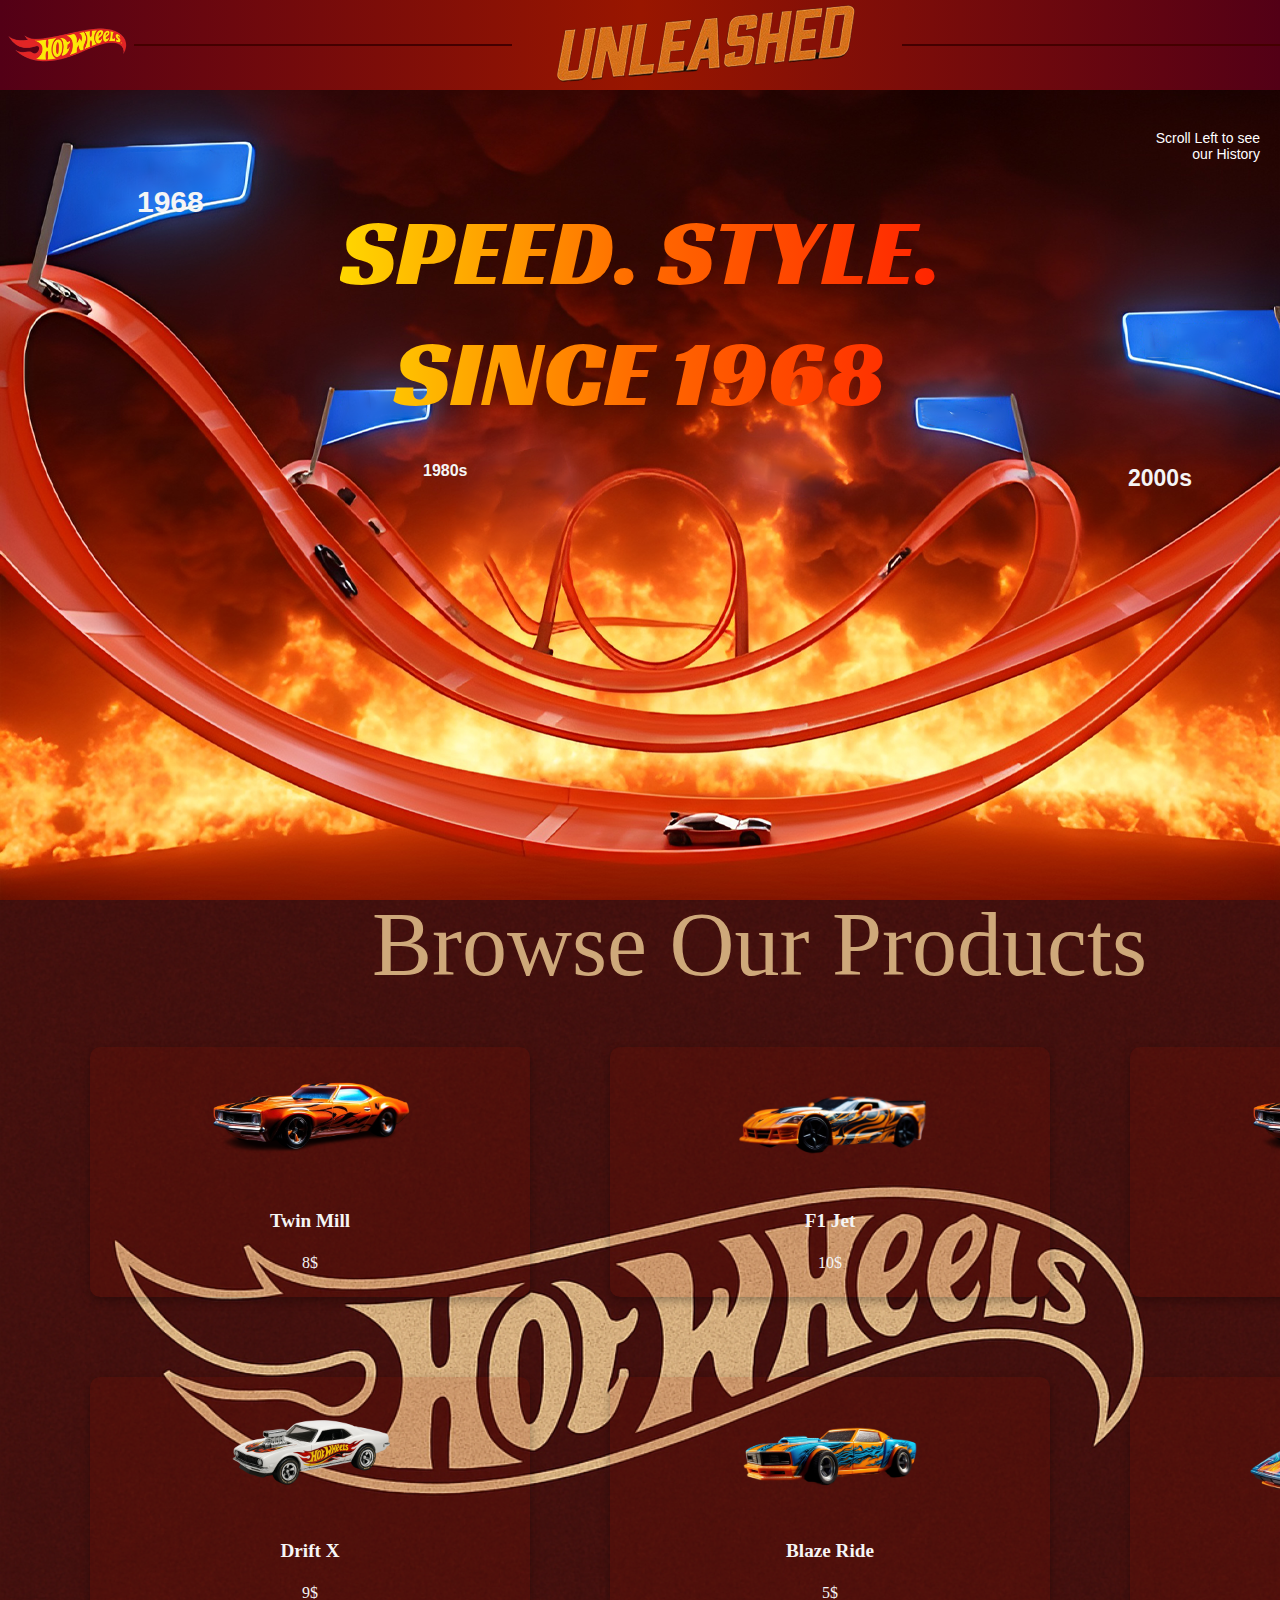
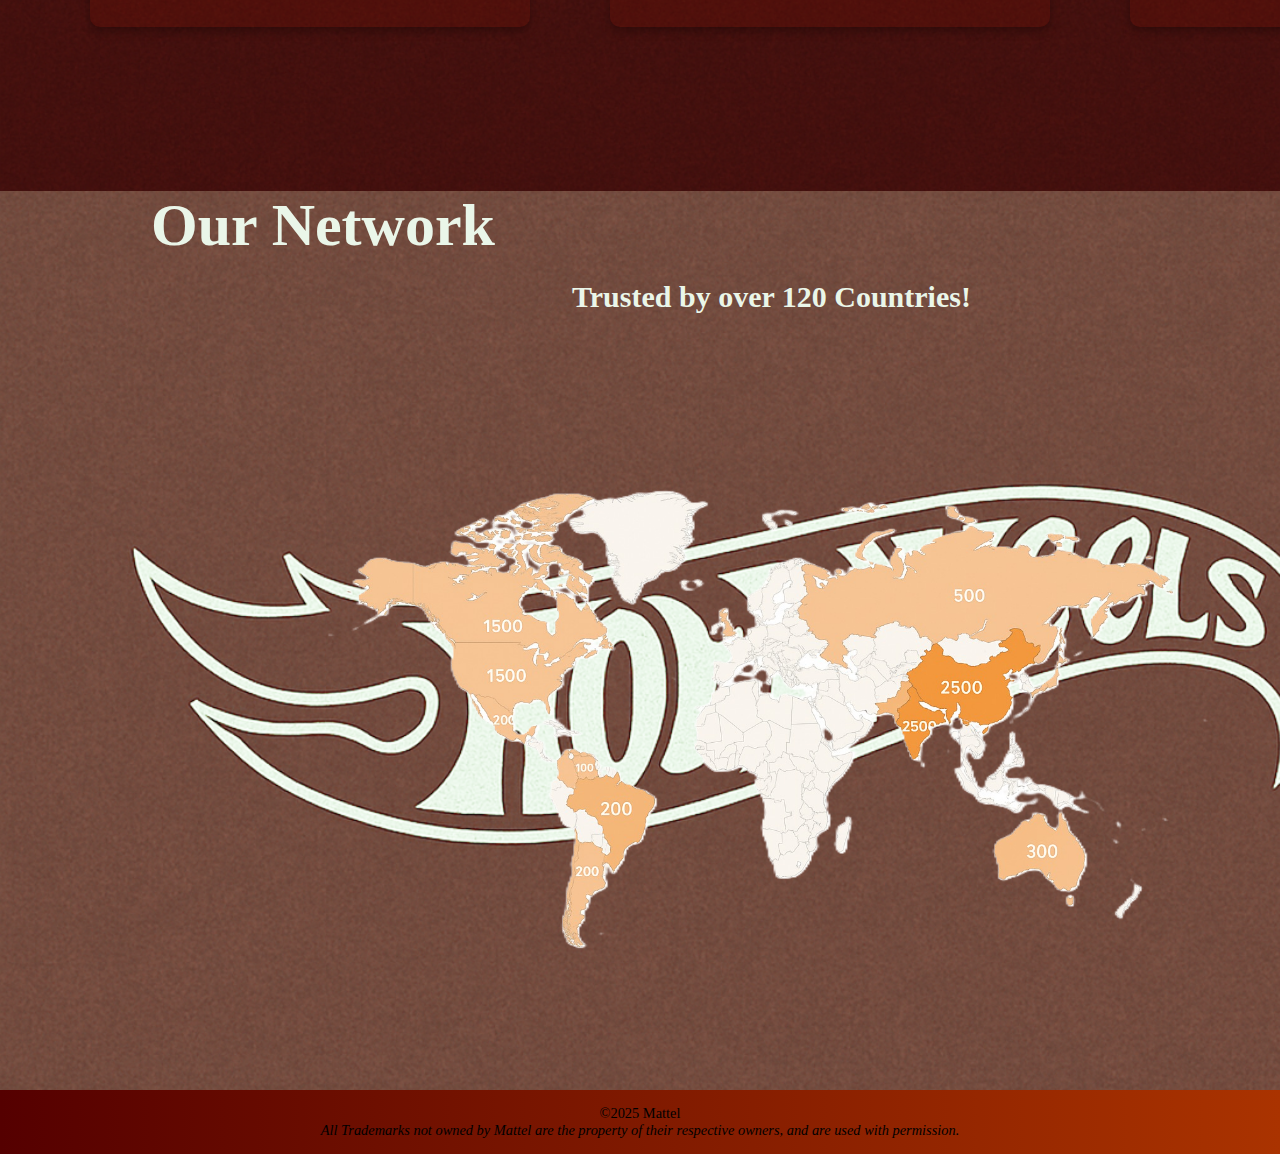
<file: index.html>
<!DOCTYPE html>
<html lang="en">

<head>
    <meta charset="UTF-8">
    <meta name="viewport" content="width=device-width, initial-scale=1.0">
    <title>Document</title>
    <!-- <link rel="stylesheet" href="style2.css"> -->
    <link rel="stylesheet" href="style.css">
</head>

<body>
    <div id="mainnav">
        <img src="hotwheellogo.png" alt="" class="logo">
        <div class="centerbox">
            <div class="line"></div>
            <div>
                <img src="unleashed.png" alt="">
            </div>
            <div class="line"></div>
        </div>
    </div>


    <div id="timeline-container">
        <div id="timeline-content">
            <div class="timeline-card">
                <img src="bgimage.png" alt="" class="background-img">
                <div class="year-flag y1968"><a href="#card-1968">1968</a></div>
                <div class="year-flag y1980"><a href="#card-1980">1980s</a></div>
                <div class="year-flag y2000"><a href="#card-2000">2000s</a></div>
                <div class="year-flag y2020"><a href="#card-2020">2020s</a></div>

                <div class="main-heading">
                    <p class="speed">SPEED. STYLE.</p>
                    <p class="since">SINCE 1968</p>
                </div>

                <div class="side-note">Scroll Left to see<br>our History</div>
            </div>

            <!-- 1968Card -->
            <div class="timeline-card" id="card-1968">
                <img src="bgimage.png" alt="" class="background-img">
                <div class="year-flag y1968"><a href="#card-1968">1968</a></div>
                <div class="year-flag y1980"><a href="#card-1980">1980s</a></div>
                <div class="year-flag y2000"><a href="#card-2000">2000s</a></div>
                <div class="year-flag y2020"><a href="#card-2020">2020s</a></div>

                <div class="main-heading">
                    <p style="font-size: 24px;">Hot Wheels was introduced by Mattel in 1968, created by Elliot Handler.
                    </p>
                    <p style="font-size: 24px;">The first 16 die-cast vehicles, known as the "Sweet 16," were released.
                    </p>
                </div>
            </div>


            <!-- 1980Card -->
            <div class="timeline-card" id="card-1980">
                <img src="bgimage.png" alt="" class="background-img">
                <div class="year-flag y1968"><a href="#card-1968">1968</a></div>
                <div class="year-flag y1980"><a href="#card-1980">1980s</a></div>
                <div class="year-flag y2000"><a href="#card-2000">2000s</a></div>
                <div class="year-flag y2020"><a href="#card-2020">2020s</a></div>

                <div class="main-heading">
                    <p style="font-size: 24px;">The 1980s saw the introduction of the Color Racers and Hot Wheels
                        Collectors series.</p>
                    <p style="font-size: 24px;">Popular TV shows and movies featured Hot Wheels tie-ins.</p>
                </div>
            </div>

            <!-- 2000s -->
            <div class="timeline-card" id="card-2000">
                <img src="bgimage.png" alt="" class="background-img">
                <div class="year-flag y1968"><a href="#card-1968">1968</a></div>
                <div class="year-flag y1980"><a href="#card-1980">1980s</a></div>
                <div class="year-flag y2000"><a href="#card-2000">2000s</a></div>
                <div class="year-flag y2020"><a href="#card-2020">2020s</a></div>

                <div class="main-heading">
                    <p style="font-size: 24px;">Hot Wheels expanded into video games and digital content.</p>
                    <p style="font-size: 24px;">The collectible value of rare models skyrocketed among enthusiasts.</p>
                </div>
            </div>



            <!-- 2020s -->
            <div class="timeline-card" id="card-2020">
                <img src="bgimage.png" alt="" class="background-img">
                <div class="year-flag y1968"><a href="#card-1968">1968</a></div>
                <div class="year-flag y1980"><a href="#card-1980">1980s</a></div>
                <div class="year-flag y2000"><a href="#card-2000">2000s</a></div>
                <div class="year-flag y2020"><a href="#card-2020">2020s</a></div>

                <div class="main-heading">
                    <p style="font-size: 24px;">Hot Wheels introduced eco-friendly materials in production.</p>
                    <p style="font-size: 24px;">Limited edition collaborations with artists and designers became
                        popular.</p>
                </div>
            </div>

        </div>
    </div>

    <section id="page2">
        <div id="second">
            <div id="head2">
                <p style="text-align: center; margin-left: 320px;">Browse Our Products</p>
            </div>
            <div class="scroll-container">
                <div class="card-matrix">
                    <div class="card">
                        <img src="twinmill.png" alt="Car 1">
                        <h2>Twin Mill</h2>
                        <p>8$</p>
                        <button>Shop Now!</button>
                    </div>
                    <div class="card">
                        <img src="blaze.png" alt="Car 2">
                        <h2>Drift X</h2>
                        <p>9$</p>
                        <button>Shop Now!</button>
                    </div>
                    <div class="card">
                        <img src="drftx.png" alt="Car 3">
                        <h2>F1 Jet</h2>
                        <p>10$</p>
                        <button>Shop Now!</button>
                    </div>
                    <div class="card">
                        <img src="jet.png" alt="Car 4">
                        <h2>Blaze Ride</h2>
                        <p>5$</p>
                        <button>Shop Now!</button>
                    </div>
                    <div class="card">
                        <img src="driftimg.png" alt="Car 5">
                        <h2>Speedster</h2>
                        <p>7$</p>
                        <button>Shop Now!</button>
                    </div>
                    <div class="card">
                        <img src="turboviper.png" alt="Car 6">
                        <h2>Turbo Viper</h2>
                        <p>6$</p>
                        <button>Shop Now!</button>
                    </div>
                    <div class="card">
                        <img src="rocket.png" alt="Car 7">
                        <h2>Rocket</h2>
                        <p>11$</p>
                        <button>Shop Now!</button>
                    </div>
                    <div class="card">
                        <img src="speedsplsh.png" alt="Car 8">
                        <h2>Speed Flash</h2>
                        <p>4$</p>
                        <button>Shop Now!</button>
                    </div>
                </div>
            </div>
        </div>
    </section>

    <section id="lastpage">
        <div class="lastpage-container">

            <h1 style="margin-left: -634px; color: #EAF6E9; font-size: 60px; "><strong>Our Network</strong></h1>
            <h2 style="margin-left: 572px; font-size: 30px; color: #EAF6E9;">Trusted by over 120 Countries!
            </h2>

            <img src="map.png" alt="World Map" class="map-image" style="width: 966px; height: 644px;">

            <footer>
                <p>©2025 Mattel</p>
                <p><em>All Trademarks not owned by Mattel are the property of their respective owners, and are used
                        with permission.</em></p>
            </footer>
        </div>
    </section>

    <script src="script.js"></script>
</body>

</html>
</file>
<file: style.css>
@import url('https://fonts.googleapis.com/css2?family=Press+Start+2P&family=Racing+Sans+One&display=swap');


* {
    margin: 0;
    padding: 0;
    box-sizing: border-box;
    background-size: cover;
}

body::-webkit-scrollbar {
    display: none;
}

#mainnav {
    background: linear-gradient(to right, #530016, #991600, #530016);
    height: 90px;
    width: 100%;
    display: flex;
    justify-content: start;
    align-items: center;
}

.logo {
    height: 134px;
}

.centerbox {
    display: flex;
    align-items: center;
    justify-content: space-between;
    flex-grow: 1;
    gap: 20px;
}

.line {
    height: 2px;
    background-color: #440000;
    flex-grow: 1;
}


#timeline-container {
    overflow-x: auto;
    white-space: nowrap;
    width: 100vw;
    scroll-behavior: smooth;
    height: calc(100vh - 90px);
}

#timeline-content {
    display: flex;
     position: relative;
    height: 100%;
    width: max-content;
}

.timeline-card {
    position: relative;
    width: 100vw;
    height: 100%;
    flex-shrink: 0;
}

.background-img {
    width: 100%;
    object-fit: cover;
    position: absolute;
    left: 0;
    z-index: 0;
}

.main-heading {
    position: absolute;
    top: 100px;
    left: 50%;
    transform: translateX(-50%);
    text-align: center;
    z-index: 2;
}

.main-heading p {
    font-size: 96px;
    font-weight: 400;
    background: linear-gradient(to left, #FF2400, #FF6A00, #FFD700);
    -webkit-background-clip: text;
    background-clip: text;
    color: transparent;
    font-family: 'Racing Sans One';
}

.year-flag {
    position: absolute;
    padding: 10px 15px;
    color: white;
    font-weight: bold;
    font-family: Arial, sans-serif;
    border-radius: 5px;
    z-index: 2;

}
.side-note {
    position: absolute;
    right: 20px;
    top: 40px;
    color: white;
    font-size: 14px;
    text-align: right;
    font-family: Arial, sans-serif;
    z-index: 2;
}  

.y1968 {
    top: 85px;
    left: 122px;
    font-size: 30px;
}

.y1980 {
    top: 362px;
    left: 408px;
}

.y2000 {
    top: 365px;
    left: 1113px;
    font-size: 23px;
}

.y2020 {
    top: 273px;
    left: 1384px;
    font-size: 30px;
}


a {
    text-decoration: none;
    color: whitesmoke;
}

section {
    overflow-x: hidden;
}

footer {
    background: linear-gradient(to right, #550000, #aa3300);
    padding: 15px;
    margin-top: 30px;
    font-size: 0.9em;
    text-align: center;
}

.lastpage-container {
    background: url('hotwheelsbrown.png');
    background-repeat: no-repeat;
    background-size: cover;
}

.map-image {
    margin-left: 302px;
    width: 1017px;
    height: 666px;
    margin-top: 98px;
}

#timeline-container::-webkit-scrollbar {
    display: none;
}


#second {
    width: 100%;
    height: 99vh;
    background-image: url("image.png");
    background-size: cover;
    background-position: center;
    background-repeat: no-repeat;
    margin-top: 0%;
    margin-bottom: 0%;
    margin-left: 0%;
    margin-right: 0%;
}

#head2 {
    color: #CEA87A;
    font-weight: 400;
    font-size: 90px;
    line-height: 100%;
    font-style: Racing Sans One;
    margin-left: 40px;
    width: 1119px;
    height: 77px;
    top: 849px;
    left: 41px;
}

section::-webkit-scrollbar {
    display: none;
}

#page2 {
    overflow: hidden;
}

h1 {
    text-align: center;
    margin-bottom: 20px;
}

.scroll-container {
    width: 1350px;
    overflow-x: auto;
    overflow-y: auto;
    border-radius: 10px;
    scroll-behavior: smooth;
    margin-left: 20px;

}

.card-matrix {
    display: grid;
    grid-auto-flow: column;
    grid-auto-columns: 440px;
    grid-template-rows: repeat(2, 250px);
    gap: 80px;
    padding: 70px;
}

.card {
    border-radius: 10px;
    padding: 15px;
    box-shadow: 0 4px 10px rgba(0, 0, 0, 0.3);
    display: flex;
    flex-direction: column;
    align-items: center;
    justify-content: space-between;
    text-align: center;
    background-color: rgba(153, 22, 0, 0.15);
    animation: transform ease-in-out 1s;
}

.card img {
    width: 100%;
    height: 120px;
    object-fit: contain;
    margin-bottom: 10px;
}

.card h2 {
    font-size: 1.2rem;
    margin-bottom: 5px;
    color: whitesmoke;
}

.card:hover button {
    display: block;
    animation: fadeIn 0.5s ease-in-out;
}

.card p {
    font-size: 1rem;
    margin-bottom: 10px;
    color: whitesmoke;
}

.card button {
    padding: 6px 12px;
    background-color: #660066;
    border: none;
    color: white;
    border-radius: 5px;
    cursor: pointer;
    display: none;
}

.card button:hover {
    background-color: #990099;
}

/* Optional scrollbar styling */
.scroll-container::-webkit-scrollbar {
    height: 8px;
    display: none;
}

.scroll-container::-webkit-scrollbar-thumb {
    background: #888;
    border-radius: 4px;
}

#head2 p {
    text-align: center;
}


.card:hover {
    transform: scale3D(1.05, 1.05, 1.05);
}


@keyframes slideInFromTop {
    0% {
        transform: translateY(-100px);
        opacity: 0;
    }

    100% {
        transform: translateY(0);
        opacity: 1;
    }
}

@keyframes fadeIn {
    0% {
        opacity: 0;
    }

    100% {
        opacity: 1;
    }
}

.main-heading p{
    animation: slideInFromTop 1.5s ease-out;
}
</file>
